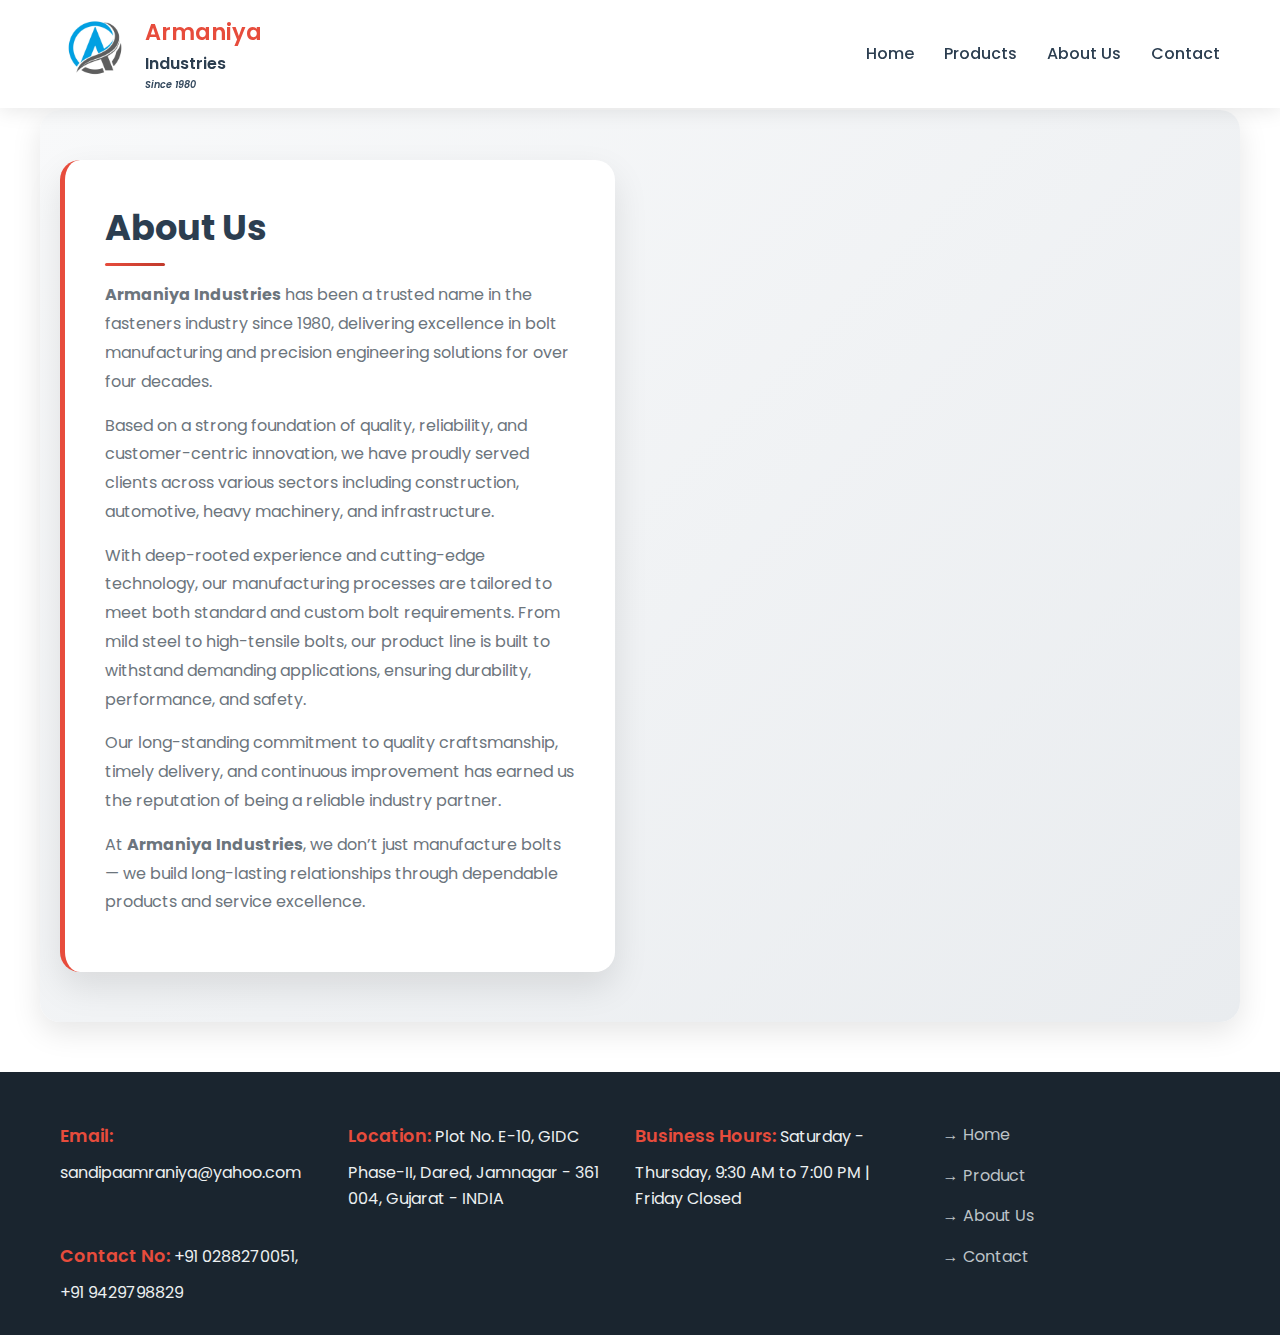
<file: about.html>
<!DOCTYPE html>
<html lang="en">

<head>
    <meta charset="UTF-8" />
    <meta name="viewport" content="width=device-width, initial-scale=1.0" />
    <title>About Us - Armaniya Industries</title>
    <link rel="stylesheet" href="style.css" />
    <link rel="preconnect" href="https://fonts.googleapis.com" />
    <link rel="preconnect" href="https://fonts.gstatic.com" crossorigin />
    <link href="https://fonts.googleapis.com/css2?family=Poppins:wght@300;400;500;700&display=swap" rel="stylesheet" />
</head>

<body>
    <header class="header">
        <div class="container">
            <div class="logo">
                <a href="index.html#Home">
                    <img src="Images/logo1.png" height="70" width="70" alt="Armaniya Industries Logo" />
                </a>
                <div class="cname">
                    <span>Armaniya</span>
                    <span>Industries</span>
                    <span>Since 1980</span>
                </div>
            </div>
            <nav>
                <ul>
                    <li><a href="index.html#Home">Home</a></li>
                    <li><a href="products.html">Products</a></li>
                    <li><a href="about.html">About Us</a></li>
                    <li><a href="index.html#contact">Contact</a></li>
                </ul>
            </nav>
        </div>
    </header>

    <section class="hero-p">
        <div class="hero-text-card">
            <h1>About Us</h1>
            <p>
                <strong>Armaniya Industries</strong> has been a trusted name in the fasteners industry since 1980, delivering excellence in bolt manufacturing and precision engineering solutions for over four decades.
            </p>
            <p>
                Based on a strong foundation of quality, reliability, and customer-centric innovation, we have proudly served clients across various sectors including construction, automotive, heavy machinery, and infrastructure.
            </p>
            <p>
                With deep-rooted experience and cutting-edge technology, our manufacturing processes are tailored to meet both standard and custom bolt requirements. From mild steel to high-tensile bolts, our product line is built to withstand demanding applications,
                ensuring durability, performance, and safety.
            </p>
            <p>
                Our long-standing commitment to quality craftsmanship, timely delivery, and continuous improvement has earned us the reputation of being a reliable industry partner.
            </p>
            <p>
                At <strong>Armaniya Industries</strong>, we don’t just manufacture bolts — we build long-lasting relationships through dependable products and service excellence.
            </p>
        </div>
    </section>

    <footer>
        <div class="footer-main">
            <div class="info">
                <div class="email-id"><span>Email:</span> sandipaamraniya@yahoo.com</div>
                <div class="location"><span>Location:</span> Plot No. E-10, GIDC Phase-II, Dared, Jamnagar - 361 004, Gujarat - INDIA</div>
                <div class="business-hours"><span>Business Hours:</span> Saturday - Thursday, 9:30 AM to 7:00 PM | Friday Closed</div>
                <div class="contact-no"><span>Contact No:</span> +91 0288270051, +91 9429798829</div>
            </div>

            <div class="links-footer">
                <ul>
                    <li><a href="index.html#Home">Home</a></li>
                    <li><a href="products.html">Product</a></li>
                    <li><a href="about.html">About Us</a></li>
                    <li><a href="index.html#contact">Contact</a></li>
                </ul>
            </div>
        </div>
    </footer>
</body>

</html>
</file>
<file: style.css>
/* Reset and Base Styles */

* {
    margin: 0;
    padding: 0;
    box-sizing: border-box;
}

html {
    scroll-behavior: smooth;
}

body {
    font-family: 'Poppins', sans-serif;
    line-height: 1.6;
    color: #333;
    overflow-x: hidden;
}

.container {
    max-width: 1200px;
    margin: 0 auto;
    padding: 0 20px;
}


/* Header Styles */

.header {
    background: #fff;
    box-shadow: 0 2px 20px rgba(0, 0, 0, 0.1);
    position: fixed;
    top: 0;
    left: 0;
    right: 0;
    z-index: 1000;
    transition: all 0.3s ease;
}

.header .container {
    display: flex;
    justify-content: space-between;
    align-items: center;
    padding: 15px 20px;
}

.logo {
    display: flex;
    align-items: center;
    gap: 15px;
    animation: fadeInLeft 1s ease;
}

.logo img {
    border-radius: 50%;
    transition: transform 0.3s ease;
}

.logo img:hover {
    transform: scale(1.1) rotate(5deg);
}

.cname {
    display: flex;
    flex-direction: column;
    font-weight: 600;
    color: #2c3e50;
}

.cname span:first-child {
    font-size: 1.4rem;
    color: #e74c3c;
}

.cname span:last-child {
    font-size: 0.6rem!important;
    font-style: italic;
    color: #34495e;
}


/* Navigation Styles */

nav ul {
    display: flex;
    list-style: none;
    gap: 30px;
}

nav ul li a {
    text-decoration: none;
    color: #2c3e50;
    font-weight: 500;
    transition: all 0.3s ease;
    position: relative;
    padding: 10px 0;
}

nav ul li a::after {
    content: '';
    position: absolute;
    bottom: 0;
    left: 0;
    width: 0;
    height: 2px;
    background: linear-gradient(135deg, #e74c3c, #c0392b);
    transition: width 0.3s ease;
}

nav ul li a:hover::after {
    width: 100%;
}

nav ul li a:hover {
    color: #e74c3c;
    transform: translateY(-2px);
}


/* Contact Info in Header */

.contact {
    display: flex;
    gap: 20px;
    animation: fadeInRight 1s ease;
}

.contact-item {
    display: flex;
    align-items: center;
    gap: 8px;
    font-size: 0.9rem;
    color: #2c3e50;
}

.contact-item img {
    width: 20px;
    height: 20px;
    border-radius: 50%;
}


/* Mobile Menu */

.menu-btn {
    display: none;
    flex-direction: column;
    cursor: pointer;
    background: none;
    border: none;
    padding: 10px;
    gap: 4px;
}

.menu-btn span {
    width: 25px;
    height: 3px;
    background: #2c3e50;
    transition: all 0.3s ease;
    border-radius: 2px;
}

.menu-btn.active span:nth-child(1) {
    transform: rotate(45deg) translate(5px, 5px);
}

.menu-btn.active span:nth-child(2) {
    opacity: 0;
}

.menu-btn.active span:nth-child(3) {
    transform: rotate(-45deg) translate(7px, -6px);
}


/* Mobile Slider Menu */

.slider {
    position: fixed;
    top: 0;
    left: -100%;
    width: 300px;
    height: 100vh;
    background: linear-gradient(135deg, #2c3e50, #34495e);
    transition: left 0.3s ease;
    z-index: 999;
    padding-top: 100px;
}

.slider.active {
    left: 0;
}

.slider nav ul {
    flex-direction: column;
    gap: 0;
    padding: 20px;
}

.slider nav ul li a {
    color: #fff;
    display: block;
    padding: 15px 20px;
    border-bottom: 1px solid rgba(255, 255, 255, 0.1);
    transition: all 0.3s ease;
}

.slider nav ul li a:hover {
    background: rgba(231, 76, 60, 0.2);
    transform: translateX(10px);
}


/* Hero Section */

#Home {
    margin-top: 100px;
}

.hero {
    position: relative;
    height: 100vh;
    border-radius: 20px;
    overflow: visible;
    margin-bottom: 50px;
}

.contact-no span {
    color: #e74c3c;
}

.hero img {
    width: 100%;
    height: 100%;
    object-fit: cover;
    transition: transform 0.5s ease;
}

.hero:hover img {
    transform: scale(1.05);
}

.overlay {
    position: absolute;
    top: 0;
    left: 0;
    right: 0;
    bottom: 0;
}

.hText {
    position: absolute;
    top: 20%;
    left: 50px;
    transform: translateY(-50%);
    color: #fff;
    max-width: 500px;
    animation: fadeInUp 1s ease 0.5s both;
}

.hText h1 {
    font-size: 3rem;
    font-weight: 700;
    margin-bottom: 20px;
    text-shadow: 2px 2px 4px rgba(0, 0, 0, 0.5);
}

.hText p {
    font-size: 1.2rem;
    margin-bottom: 30px;
    line-height: 1.8;
}

.cta-button {
    display: inline-block;
    background: linear-gradient(135deg, #e74c3c, #c0392b);
    color: #fff;
    padding: 15px 30px;
    text-decoration: none;
    border-radius: 50px;
    font-weight: 600;
    transition: all 0.3s ease;
    box-shadow: 0 4px 15px rgba(231, 76, 60, 0.3);
}

.cta-button:hover {
    transform: translateY(-3px);
    box-shadow: 0 6px 20px rgba(231, 76, 60, 0.4);
}


/* Why Choose Us Section */

.why-choose-us {
    padding: 80px 0;
    background: linear-gradient(135deg, #f8f9fa, #e9ecef);
}

.main-card {
    text-align: center;
}

.headings {
    font-size: 2.5rem;
    font-weight: 700;
    color: #2c3e50;
    margin-bottom: 50px;
    position: relative;
    display: inline-block;
}

.headings::after {
    content: '';
    position: absolute;
    bottom: -10px;
    left: 50%;
    transform: translateX(-50%);
    width: 80px;
    height: 4px;
    background: linear-gradient(135deg, #e74c3c, #c0392b);
    border-radius: 2px;
}

.cards {
    display: grid;
    grid-template-columns: repeat(auto-fit, minmax(300px, 1fr));
    gap: 30px;
    margin-top: 50px;
}

.card {
    background: #fff;
    padding: 40px 30px;
    border-radius: 20px;
    box-shadow: 0 10px 30px rgba(0, 0, 0, 0.1);
    transition: all 0.3s ease;
    border: 2px solid transparent;
    animation: fadeInUp 0.8s ease;
}

.card:hover {
    transform: translateY(-10px);
    box-shadow: 0 20px 40px rgba(0, 0, 0, 0.15);
    border-color: #e74c3c;
}

.imgback {
    width: 80px;
    height: 80px;
    background: linear-gradient(135deg, #e74c3c, #c0392b);
    border-radius: 50%;
    display: flex;
    align-items: center;
    justify-content: center;
    margin: 0 auto 20px;
    transition: transform 0.3s ease;
}

.card:hover .imgback {
    transform: rotate(360deg);
}

.icon {
    width: 40px;
    height: 40px;
    filter: brightness(0) invert(1);
}

.card h3 {
    font-size: 1.5rem;
    font-weight: 600;
    color: #2c3e50;
    margin-bottom: 20px;
}

.card p {
    color: #6c757d;
    line-height: 1.8;
}

.card ul {
    list-style: none;
    color: #6c757d;
}

.card ul li {
    padding: 5px 0;
    position: relative;
    padding-left: 20px;
}

.card ul li::before {
    content: '✓';
    position: absolute;
    left: 0;
    color: #e74c3c;
    font-weight: 600;
}


/* Products Section */

.products-highlights {
    padding: 80px 0;
    background: #fff;
}

.headings2 {
    display: flex;
    justify-content: space-between;
    align-items: center;
    margin-bottom: 50px;
}

.section-title {
    font-size: 2.5rem;
    font-weight: 700;
    color: #2c3e50;
}

.view-all {
    background: linear-gradient(135deg, #e74c3c, #c0392b);
    color: #fff;
    padding: 12px 25px;
    text-decoration: none;
    border-radius: 25px;
    font-weight: 500;
    transition: all 0.3s ease;
}

.view-all:hover {
    transform: translateY(-2px);
    box-shadow: 0 5px 15px rgba(231, 76, 60, 0.3);
}

.product-cards {
    display: grid;
    grid-template-columns: repeat(auto-fit, minmax(300px, 1fr));
    gap: 30px;
}

.product-card {
    background: #fff;
    border-radius: 20px;
    overflow: hidden;
    box-shadow: 0 10px 30px rgba(0, 0, 0, 0.1);
    transition: all 0.3s ease;
    animation: fadeInUp 0.8s ease;
}

.product-card:hover {
    transform: translateY(-10px);
    box-shadow: 0 20px 40px rgba(0, 0, 0, 0.15);
}

.product-img {
    width: 100%;
    height: 250px;
    object-fit: cover;
    transition: all 0.3s ease;
}

.product-card:hover .product-img {
    transform: scale(1.1);
}


/* Contact Section */

.contact-section {
    padding: 80px 0;
    background: linear-gradient(135deg, #2c3e50, #34495e);
    color: #fff;
}

.contact-wrapper {
    display: grid;
    grid-template-columns: 1fr 1fr;
    gap: 50px;
    align-items: center;
    max-width: 1200px;
    margin: 0 auto;
    padding: 0 20px;
}

.contact-image img {
    width: 100%;
    max-width: 400px;
    border-radius: 20px;
    animation: fadeInLeft 1s ease;
}

.contact-form {
    background: rgba(255, 255, 255, 0.1);
    padding: 40px;
    border-radius: 20px;
    backdrop-filter: blur(10px);
    border: 1px solid rgba(255, 255, 255, 0.2);
    animation: fadeInRight 1s ease;
}

.contact-form label {
    display: block;
    margin-bottom: 8px;
    font-weight: 500;
    color: #ecf0f1;
}

.contact-form input,
.contact-form textarea {
    width: 100%;
    padding: 15px;
    margin-bottom: 20px;
    border: none;
    border-radius: 10px;
    background: rgba(255, 255, 255, 0.9);
    color: #2c3e50;
    font-family: 'Poppins', sans-serif;
    transition: all 0.3s ease;
}

.contact-form input:focus,
.contact-form textarea:focus {
    outline: none;
    background: #fff;
    transform: translateY(-2px);
    box-shadow: 0 5px 15px rgba(0, 0, 0, 0.1);
}

.contact-form button {
    background: linear-gradient(135deg, #e74c3c, #c0392b);
    color: #fff;
    padding: 15px 30px;
    border: none;
    border-radius: 50px;
    font-weight: 600;
    cursor: pointer;
    transition: all 0.3s ease;
    width: 100%;
    font-family: 'Poppins', sans-serif;
    font-size: 1rem;
}

.contact-form button:hover {
    transform: translateY(-3px);
    box-shadow: 0 6px 20px rgba(231, 76, 60, 0.4);
}


/* Footer */

footer {
    background: #1a252f;
    color: #ecf0f1;
    padding: 50px 0 30px;
}

.footer-main {
    display: grid;
    grid-template-columns: 3fr 1fr;
    gap: 50px;
    max-width: 1200px;
    margin: 0 auto;
    padding: 0 20px;
}

.info {
    display: grid;
    grid-template-columns: repeat(auto-fit, minmax(250px, 1fr));
    gap: 30px;
}

.info>div {
    animation: fadeInUp 0.8s ease;
}

.info span {
    display: block;
    font-weight: 600;
    font-size: 1.1rem;
    color: #e74c3c;
    margin-bottom: 10px;
}

.info p {
    color: #bdc3c7;
    line-height: 1.6;
}

.links-footer ul {
    list-style: none;
}

.links-footer ul li {
    margin-bottom: 15px;
}

.links-footer ul li a {
    color: #bdc3c7;
    text-decoration: none;
    transition: all 0.3s ease;
    position: relative;
    padding-left: 20px;
}

.links-footer ul li a::before {
    content: '→';
    position: absolute;
    left: 0;
    transition: transform 0.3s ease;
}

.links-footer ul li a:hover {
    color: #e74c3c;
    transform: translateX(5px);
}

.links-footer ul li a:hover::before {
    transform: translateX(5px);
}


/* Animations */

@keyframes fadeInUp {
    from {
        opacity: 0;
        transform: translateY(30px);
    }
    to {
        opacity: 1;
        transform: translateY(0);
    }
}

@keyframes fadeInLeft {
    from {
        opacity: 0;
        transform: translateX(-30px);
    }
    to {
        opacity: 1;
        transform: translateX(0);
    }
}

@keyframes fadeInRight {
    from {
        opacity: 0;
        transform: translateX(30px);
    }
    to {
        opacity: 1;
        transform: translateX(0);
    }
}


/* Responsive Design */

@media (max-width: 1024px) {
    .header .container {
        padding: 10px 20px;
    }
    .hero {
        height: 60vh;
    }
    .hText h1 {
        font-size: 2.5rem;
    }
    .contact-wrapper {
        grid-template-columns: 1fr;
        gap: 30px;
    }
    .footer-main {
        grid-template-columns: 1fr;
        gap: 30px;
    }
}

@media (max-width: 768px) {
    .menu-btn {
        display: flex;
    }
    nav {
        display: none;
    }
    .contact {
        display: none;
    }
    .hero {
        height: 50vh;
    }
    .hText {
        left: 20px;
        right: 20px;
        max-width: none;
    }
    .hText h1 {
        font-size: 2rem;
    }
    .hText p {
        font-size: 1rem;
    }
    .headings {
        font-size: 2rem;
    }
    .section-title {
        font-size: 2rem;
    }
    .headings2 {
        flex-direction: column;
        gap: 20px;
        text-align: center;
    }
    .cards {
        grid-template-columns: 1fr;
        gap: 20px;
    }
    .product-cards {
        grid-template-columns: 1fr;
        gap: 20px;
    }
    .contact-form {
        padding: 30px 20px;
    }
    .info {
        grid-template-columns: 1fr;
        gap: 20px;
        text-align: center;
    }
}

@media (max-width: 480px) {
    .container {
        padding: 0 15px;
    }
    .hero {
        height: 40vh;
        border-radius: 10px;
    }
    .hText {
        left: 15px;
        right: 15px;
    }
    .hText h1 {
        font-size: 1.8rem;
    }
    .card {
        padding: 30px 20px;
    }
    .why-choose-us {
        padding: 50px 0;
    }
    .products-highlights {
        padding: 50px 0;
    }
    .contact-section {
        padding: 50px 0;
    }
    .contact-form {
        padding: 25px 15px;
    }
}


/* Smooth scrolling enhancement */

html {
    scroll-padding-top: 100px;
}


/* Loading animation for images */

img {
    transition: opacity 0.3s ease;
}


/* Utility classes */

.text-center {
    text-align: center;
}

.mb-20 {
    margin-bottom: 20px;
}

.mb-30 {
    margin-bottom: 30px;
}

.mb-50 {
    margin-bottom: 50px;
}


/* Hover effects for interactive elements */

a,
button,
.product-card,
.card {
    cursor: pointer;
}


/* Smooth scrolling enhancement */

html {
    scroll-padding-top: 100px;
}


/* Loading animation for images */

img {
    transition: opacity 0.3s ease;
}


/* Utility classes */

.text-center {
    text-align: center;
}

.mb-20 {
    margin-bottom: 20px;
}

.mb-30 {
    margin-bottom: 30px;
}

.mb-50 {
    margin-bottom: 50px;
}


/* Hover effects for interactive elements */

a,
button,
.product-card,
.card {
    cursor: pointer;
}


/* Focus styles for accessibility */

input:focus,
textarea:focus,
button:focus,
a:focus {
    outline: 2px solid #e74c3c;
    outline-offset: 2px;
}


/* Reset and Base Styles */

* {
    margin: 0;
    padding: 0;
    box-sizing: border-box;
}

html {
    scroll-behavior: smooth;
}

body {
    font-family: 'Poppins', sans-serif;
    line-height: 1.6;
    color: #333;
    overflow-x: hidden;
    margin-top: -20px;
    /* Account for fixed header */
}

.container {
    max-width: 1200px;
    margin: 0 auto;
    padding: 0 20px;
}


/* Header Styles (Same as main page) */

.header {
    background: #fff;
    box-shadow: 0 2px 20px rgba(0, 0, 0, 0.1);
    position: fixed;
    top: 0;
    left: 0;
    right: 0;
    z-index: 1000;
    transition: all 0.3s ease;
}

.header .container {
    display: flex;
    justify-content: space-between;
    align-items: center;
    padding: 15px 20px;
}

.logo {
    display: flex;
    align-items: center;
    gap: 15px;
    animation: fadeInLeft 1s ease;
}

.logo img {
    border-radius: 50%;
    transition: transform 0.3s ease;
}

.logo img:hover {
    transform: scale(1.1) rotate(5deg);
}

.cname {
    display: flex;
    flex-direction: column;
    font-weight: 600;
    color: #2c3e50;
}

.cname span:first-child {
    font-size: 1.4rem;
    color: #e74c3c;
}

.cname span:last-child {
    font-size: 1.2rem;
    color: #34495e;
}


/* Navigation Styles */

nav ul {
    display: flex;
    list-style: none;
    gap: 30px;
}

nav ul li a {
    text-decoration: none;
    color: #2c3e50;
    font-weight: 500;
    transition: all 0.3s ease;
    position: relative;
    padding: 10px 0;
}

nav ul li a::after {
    content: '';
    position: absolute;
    bottom: 0;
    left: 0;
    width: 0;
    height: 2px;
    background: linear-gradient(135deg, #e74c3c, #c0392b);
    transition: width 0.3s ease;
}

nav ul li a:hover::after {
    width: 100%;
}

nav ul li a:hover {
    color: #e74c3c;
    transform: translateY(-2px);
}


/* Contact Info in Header */

.contact {
    display: flex;
    gap: 20px;
    animation: fadeInRight 1s ease;
}

.contact-item {
    display: flex;
    align-items: center;
    gap: 8px;
    font-size: 0.9rem;
    color: #2c3e50;
}

.contact-item img {
    width: 20px;
    height: 20px;
    border-radius: 50%;
}


/* Mobile Menu */

.menu-btn {
    display: none;
    flex-direction: column;
    cursor: pointer;
    background: none;
    border: none;
    padding: 10px;
    gap: 4px;
}

.menu-btn span {
    width: 25px;
    height: 3px;
    background: #2c3e50;
    transition: all 0.3s ease;
    border-radius: 2px;
}

.menu-btn.active span:nth-child(1) {
    transform: rotate(45deg) translate(5px, 5px);
}

.menu-btn.active span:nth-child(2) {
    opacity: 0;
}

.menu-btn.active span:nth-child(3) {
    transform: rotate(-45deg) translate(7px, -6px);
}


/* Mobile Slider Menu */

.slider {
    position: fixed;
    top: 0;
    left: -100%;
    width: 300px;
    height: 100vh;
    background: linear-gradient(135deg, #2c3e50, #34495e);
    transition: left 0.3s ease;
    z-index: 999;
    padding-top: 100px;
}

.slider.active {
    left: 0;
}

.slider nav ul {
    flex-direction: column;
    gap: 0;
    padding: 20px;
}

.slider nav ul li a {
    color: #fff;
    display: block;
    padding: 15px 20px;
    border-bottom: 1px solid rgba(255, 255, 255, 0.1);
    transition: all 0.3s ease;
}

.slider nav ul li a:hover {
    background: rgba(231, 76, 60, 0.2);
    transform: translateX(10px);
}


/* Hero Products Section */

.hero-p {
    display: grid;
    grid-template-columns: 1fr 1fr;
    gap: 50px;
    align-items: center;
    padding: 50px 20px;
    max-width: 1200px;
    margin: 130px auto;
    background: linear-gradient(135deg, #f8f9fa, #e9ecef);
    border-radius: 20px;
    margin-bottom: 50px;
    box-shadow: 0 10px 30px rgba(0, 0, 0, 0.1);
    animation: fadeInUp 1s ease;
}

.hero-p img {
    width: 100%;
    height: auto;
    border-radius: 15px;
    box-shadow: 0 10px 25px rgba(0, 0, 0, 0.15);
    transition: transform 0.3s ease;
}

.hero-p img:hover {
    transform: scale(1.05);
}

.hero-text-card {
    background: #fff;
    padding: 40px;
    border-radius: 20px;
    box-shadow: 0 15px 35px rgba(0, 0, 0, 0.1);
    border-left: 5px solid #e74c3c;
    animation: fadeInRight 1s ease 0.3s both;
}

.hero-text-card h1 {
    color: #2c3e50;
    font-size: 2.2rem;
    font-weight: 700;
    margin-bottom: 25px;
    position: relative;
}

.hero-text-card h1::after {
    content: '';
    position: absolute;
    bottom: -10px;
    left: 0;
    width: 60px;
    height: 3px;
    background: linear-gradient(135deg, #e74c3c, #c0392b);
    border-radius: 2px;
}

.hero-text-card p {
    color: #6c757d;
    margin-bottom: 15px;
    line-height: 1.8;
    font-size: 1rem;
}

.hero-text-card b {
    color: #e74c3c;
    font-weight: 600;
}


/* Main Products Container */

.main-product {
    max-width: 1400px;
    margin: 0 auto;
    padding: 50px 20px;
}


/* Products Grid */

.products-grid2 {
    display: grid;
    grid-template-columns: repeat(auto-fit, minmax(280px, 1fr));
    gap: 30px;
    margin-bottom: 40px;
    animation: fadeInUp 0.8s ease;
}


/* Product Cards */

.product-card2 {
    background: #fff;
    border-radius: 20px;
    overflow: hidden;
    box-shadow: 0 10px 30px rgba(0, 0, 0, 0.08);
    transition: all 0.3s ease;
    position: relative;
    cursor: pointer;
    border: 2px solid transparent;
}

.product-card2:hover {
    transform: translateY(-10px);
    box-shadow: 0 20px 50px rgba(0, 0, 0, 0.15);
    border-color: #e74c3c;
}

.product-card2::before {
    content: '';
    position: absolute;
    top: 0;
    left: 0;
    right: 0;
    bottom: 0;
    background: linear-gradient(135deg, rgba(231, 76, 60, 0.1), rgba(192, 57, 43, 0.1));
    opacity: 0;
    transition: opacity 0.3s ease;
    z-index: 1;
}

.product-card2:hover::before {
    opacity: 1;
}


/* Product Images */

.product-image1 {
    width: 100%;
    height: 280px;
    object-fit: cover;
    transition: all 0.4s ease;
    position: relative;
    z-index: 0;
}

.product-card2:hover .product-image1 {
    transform: scale(1.1);
}


/* Product Titles */

.product-title2 {
    position: absolute;
    bottom: 0;
    left: 0;
    right: 0;
    background: linear-gradient(to top, rgba(44, 62, 80, 0.9), transparent);
    color: #fff;
    padding: 20px;
    font-size: 1.3rem;
    font-weight: 600;
    text-align: center;
    transform: translateY(100%);
    transition: transform 0.3s ease;
    z-index: 2;
}

.product-card2:hover .product-title2 {
    transform: translateY(0);
}


/* Floating action button for products */

.product-card2::after {
    content: '👁';
    position: absolute;
    top: 20px;
    right: 20px;
    width: 50px;
    height: 50px;
    background: linear-gradient(135deg, #e74c3c, #c0392b);
    border-radius: 50%;
    display: flex;
    align-items: center;
    justify-content: center;
    color: #fff;
    font-size: 1.2rem;
    opacity: 0;
    transform: scale(0);
    transition: all 0.3s ease;
    z-index: 3;
    box-shadow: 0 5px 15px rgba(231, 76, 60, 0.4);
    cursor: pointer;
    pointer-events: auto;
}

.product-card2:hover::after {
    opacity: 1;
    transform: scale(1);
}

.product-card2::after:hover {
    transform: scale(1.1);
    box-shadow: 0 8px 20px rgba(231, 76, 60, 0.6);
}

.popup-overlay {
    display: none;
    position: fixed;
    top: 0;
    left: 0;
    width: 100vw;
    height: 100vh;
    background: rgba(0, 0, 0, 0.8);
    justify-content: center;
    align-items: center;
    z-index: 9999;
}

.popup-content {
    background: #fff;
    padding: 20px 30px;
    border-radius: 10px;
    max-width: 95vw;
    max-height: 95vh;
    overflow: auto;
    box-shadow: 0 10px 25px rgba(0, 0, 0, 0.2);
    position: relative;
}

.popup-close {
    font-size: 40px;
    font-weight: bold;
    color: #333;
    position: absolute;
    top: 1px;
    right: 2px;
    cursor: pointer;
    transition: 0.3s;
}

.popup-close:hover {
    color: red;
}

.popup-images {
    display: flex;
    gap: 30px;
    flex-wrap: wrap;
    justify-content: center;
    align-items: center;
}

.popup-image-wrapper {
    text-align: center;
}

.popup-image-wrapper img {
    max-width: 450px;
    max-height: 450px;
    border-radius: 8px;
    box-shadow: 0 6px 15px rgba(0, 0, 0, 0.15);
    transition: transform 0.3s ease;
}

.popup-image-wrapper img:hover {
    transform: scale(1.05);
}

.popup-label {
    margin-top: 10px;
    font-size: 16px;
    color: #555;
    font-weight: 500;
}


/* Footer Styles */

footer {
    background: #1a252f;
    color: #ecf0f1;
    padding: 50px 0 30px;
}

.footer-main {
    display: grid;
    grid-template-columns: 3fr 1fr;
    gap: 50px;
    max-width: 1200px;
    margin: 0 auto;
    padding: 0 20px;
}

.info {
    display: grid;
    grid-template-columns: repeat(auto-fit, minmax(250px, 1fr));
    gap: 30px;
}

.info>div {
    animation: fadeInUp 0.8s ease;
}

.info span {
    display: inline-block;
    font-weight: 600;
    font-size: 1.1rem;
    color: #e74c3c;
    margin-bottom: 10px;
}

.info p {
    color: #bdc3c7;
    line-height: 1.6;
    margin: 5px 0;
}

.links-footer ul {
    list-style: none;
}

.links-footer ul li {
    margin-bottom: 15px;
}

.links-footer ul li a {
    color: #bdc3c7;
    text-decoration: none;
    transition: all 0.3s ease;
    position: relative;
    padding-left: 20px;
}

.links-footer ul li a::before {
    content: '→';
    position: absolute;
    left: 0;
    transition: transform 0.3s ease;
}

.links-footer ul li a:hover {
    color: #e74c3c;
    transform: translateX(5px);
}

.links-footer ul li a:hover::before {
    transform: translateX(5px);
}


/* Animations */

@keyframes fadeInUp {
    from {
        opacity: 0;
        transform: translateY(30px);
    }
    to {
        opacity: 1;
        transform: translateY(0);
    }
}

@keyframes fadeInLeft {
    from {
        opacity: 0;
        transform: translateX(-30px);
    }
    to {
        opacity: 1;
        transform: translateX(0);
    }
}

@keyframes fadeInRight {
    from {
        opacity: 0;
        transform: translateX(30px);
    }
    to {
        opacity: 1;
        transform: translateX(0);
    }
}


/* Responsive Design */

@media (max-width: 1024px) {
    .hero-p {
        grid-template-columns: 1fr;
        gap: 30px;
        padding: 40px 20px;
    }
    .hero-text-card {
        padding: 30px;
    }
    .products-grid2 {
        grid-template-columns: repeat(auto-fit, minmax(250px, 1fr));
        gap: 25px;
    }
    .footer-main {
        grid-template-columns: 1fr;
        gap: 30px;
    }
}

@media (max-width: 768px) {
    body {}
    .menu-btn {
        display: flex;
    }
    nav {
        display: none;
    }
    .contact {
        display: none;
    }
    .hero-p {
        padding: 30px 15px;
        margin-bottom: 30px;
    }
    .hero-text-card {
        padding: 25px 20px;
    }
    .hero-text-card h1 {
        font-size: 1.8rem;
    }
    .main-product {
        padding: 30px 15px;
    }
    .products-grid2 {
        grid-template-columns: repeat(auto-fit, minmax(220px, 1fr));
        gap: 20px;
        margin-bottom: 30px;
    }
    .product-image1 {
        height: 250px;
    }
    .info {
        grid-template-columns: 1fr;
        gap: 20px;
        text-align: center;
    }
}

@media (max-width: 480px) {
    .hero-p {
        padding: 20px 10px;
    }
    .hero-text-card {
        padding: 20px 15px;
    }
    .hero-text-card h1 {
        font-size: 1.5rem;
    }
    .hero-text-card p {
        font-size: 0.9rem;
    }
    .main-product {
        padding: 20px 10px;
    }
    .products-grid2 {
        grid-template-columns: 1fr;
        gap: 15px;
        margin-bottom: 25px;
    }
    .product-image1 {
        height: 220px;
    }
    .product-card2::after {
        width: 40px;
        height: 40px;
        font-size: 1rem;
        top: 15px;
        right: 15px;
    }
    /* Ensure eye icon is visible and clickable on mobile */
    .product-card2:hover::after,
    .product-card2:focus::after,
    .product-card2:active::after {
        opacity: 1;
        transform: scale(1);
    }
}


/* Special effects for product gallery */

.products-grid2:nth-child(even) .product-card2 {
    animation-delay: 0.1s;
}

.products-grid2:nth-child(odd) .product-card2 {
    animation-delay: 0.2s;
}


/* Loading animation for images */

.product-image1 {
    background: linear-gradient(90deg, #f0f0f0 25%, #e0e0e0 50%, #f0f0f0 75%);
    background-size: 200% 100%;
    animation: loading 1.5s infinite;
}

@keyframes loading {
    0% {
        background-position: 200% 0;
    }
    100% {
        background-position: -200% 0;
    }
}

.product-image1[src] {
    animation: none;
    background: none;
}


/* Scroll-triggered animations */

@media (prefers-reduced-motion: no-preference) {
    .product-card2 {
        opacity: 0;
        transform: translateY(20px);
        animation: fadeInUp 0.6s ease forwards;
    }
    .product-card2:nth-child(1) {
        animation-delay: 0.1s;
    }
    .product-card2:nth-child(2) {
        animation-delay: 0.2s;
    }
    .product-card2:nth-child(3) {
        animation-delay: 0.3s;
    }
    .product-card2:nth-child(4) {
        animation-delay: 0.4s;
    }
}


/* Smooth scrolling enhancement */

html {
    scroll-padding-top: 100px;
}


/* Focus styles for accessibility */

.product-card2:focus {}


/* High contrast mode support */

@media (prefers-contrast: high) {
    .product-card2 {
        border: 2px solid #000;
    }
    .product-card2:hover {
        border-color: #e74c3c;
    }
}
</file>
